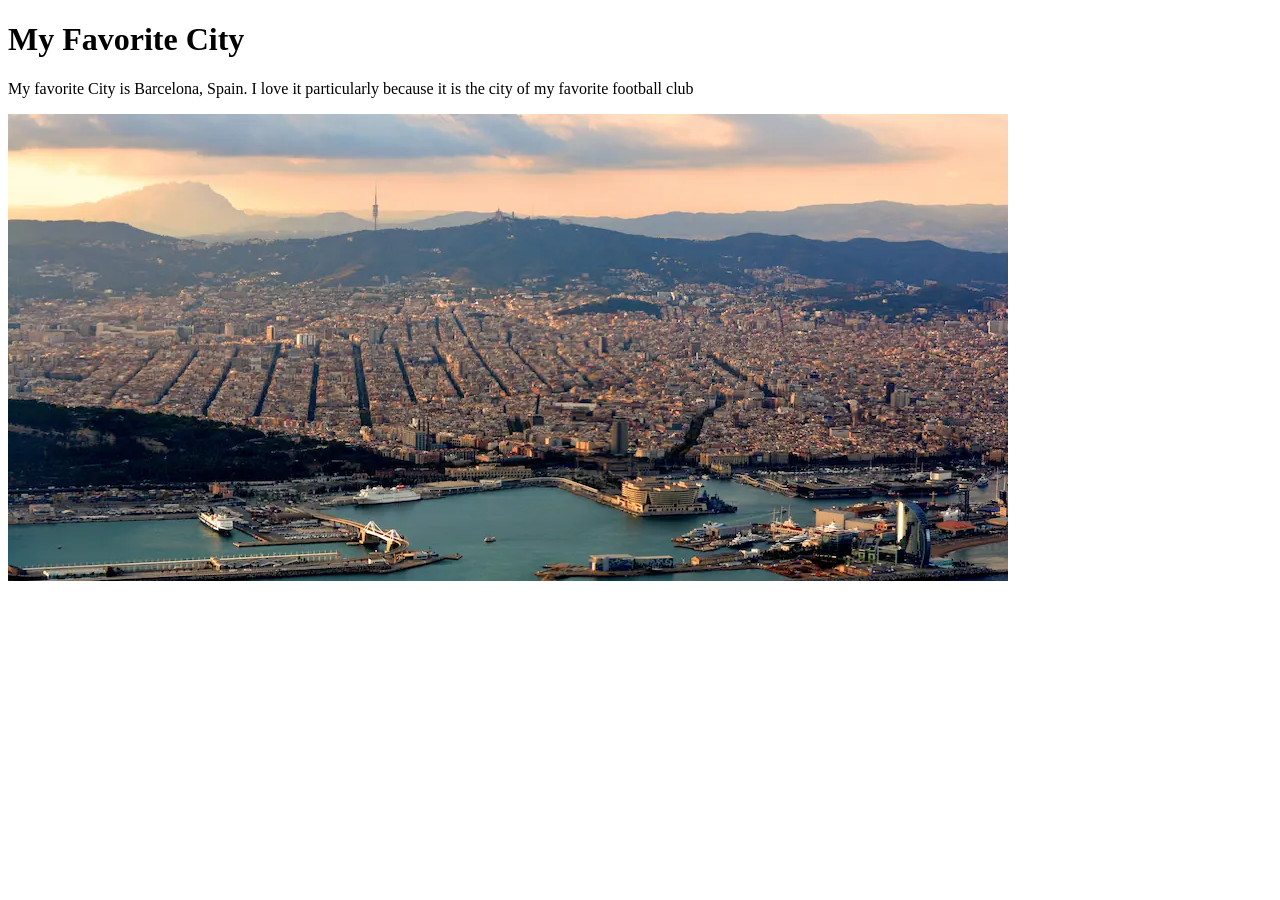
<file: week01/favorite-city.html>
<!DOCTYPE html>
<html lang="en">

<head>
    <meta charset="UTF-8">
    <meta name="viewport" content="width=device-width, initial-scale=1.0">
    <title>My Favorite City</title>
</head>

<body>
    <h1>My Favorite City</h1>
    <p>My favorite City is Barcelona, Spain. I love it particularly because it is the city of my favorite football club</p>
    <img src="images/barcelona.webp" width="1000" alt="Barcelona City">
</body>

</html>
</file>
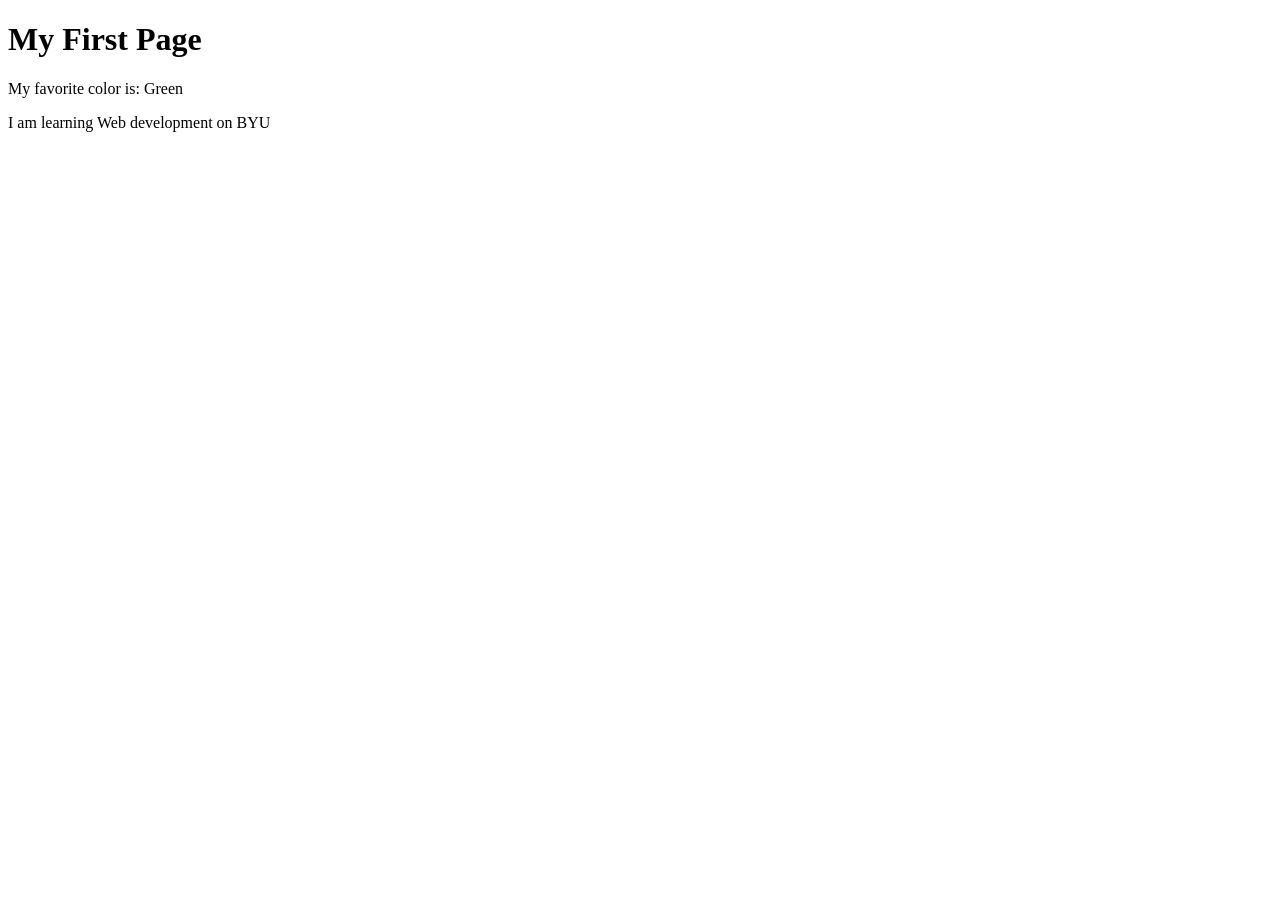
<file: week01/first-page.html>
<!DOCTYPE html>
<html lang="en">

<head>
    <meta charset="UTF-8">
    <meta name="viewport" content="width=device-width, initial-scale=1.0">
    <title>My First Page</title>
</head>

<body>
    <h1>My First Page</h1>
    <p>My favorite color is: Green </p>
    <p>I am learning Web development on BYU</p>
</body>

</html>
</file>
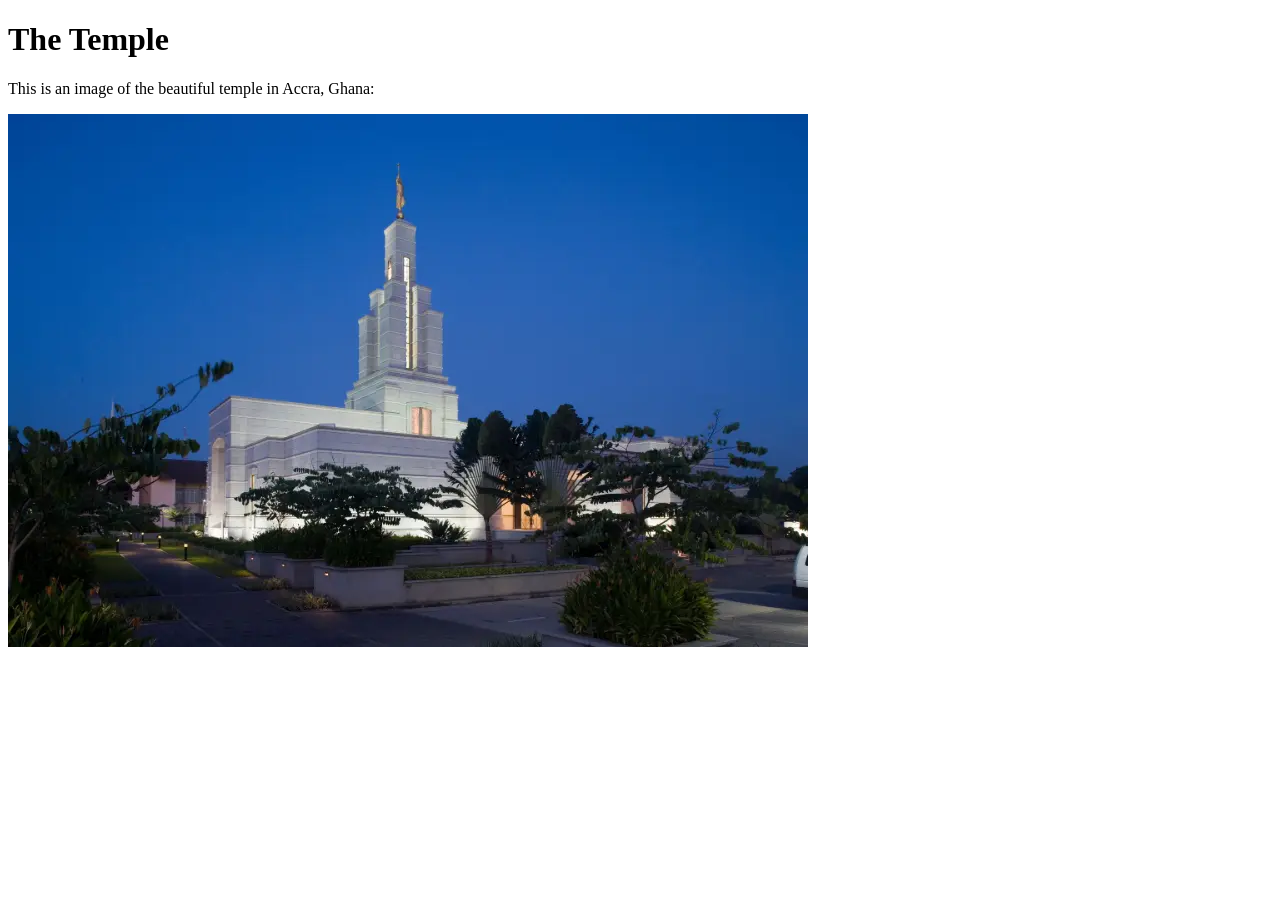
<file: week01/images.html>
<!DOCTYPE html>
<html lang="en">

<head>
    <meta charset="UTF-8">
    <meta name="viewport" content="width=device-width, initial-scale=1.0">
    <title>Temple Image</title>
</head>

<body>
    <h1>The Temple</h1>
    <p>This is an image of the beautiful temple in Accra, Ghana:</p>
    <img src="images/temple-small.webp" width="800" height="533" alt="The Accra Ghana Temple">

</body>

</html>
</file>
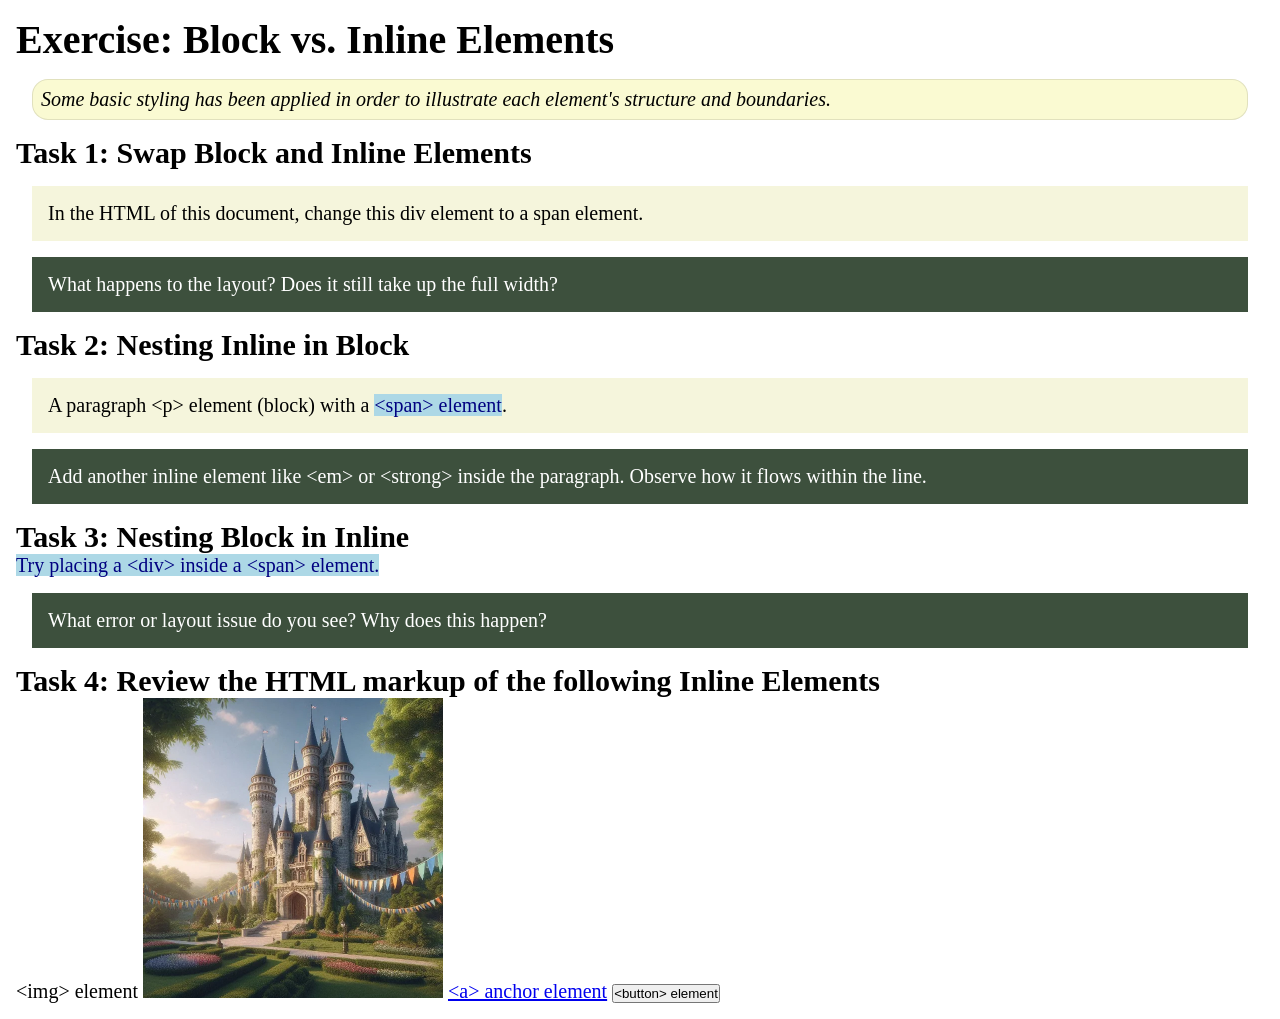
<file: week02/block-vs-inline.html>
<!DOCTYPE html>
<html lang="en">

<head>
    <meta charset="UTF-8">
    <meta name="viewport" content="width=device-width, initial-scale=1.0">
    <title>Exercise: Block vs. Inline Elements</title>
    <link rel="stylesheet" href="styles/block-vs-inline.css">
</head>

<body>
    <main>
        <h1>Exercise: Block vs. Inline Elements</h1>
        <p class="note">Some basic styling has been applied in order to illustrate each element's structure and boundaries.</p>

        <h2>Task 1: Swap Block and Inline Elements</h2>
        <div>In the HTML of this document, change this div element to a span element.</div>

        <p class="question">What happens to the layout? Does it still take up the full width?</p>

        <h2>Task 2: Nesting Inline in Block</h2>
        <p>A paragraph &lt;p&gt; element (block) with a <span>&lt;span&gt; element</span>.</p>
        <p class="question">Add another inline element like &lt;em&gt; or &lt;strong&gt; inside the paragraph. Observe how it flows within the line.</p>

        <h2>Task 3: Nesting Block in Inline</h2>
        <span>Try placing a &lt;div&gt; inside a &lt;span&gt; element.</span>
        <p class="question">What error or layout issue do you see? Why does this happen?</p>

        <h2>Task 4: Review the HTML markup of the following Inline Elements</h2>
        &lt;img&gt; element
        <img src="images/castle.webp" alt="placeholder image (images are inline)" width="300" height="300">
        <a href="https://churchofjesuschrist.org">&lt;a&gt; anchor element</a>
        <button type="button">&lt;button&gt; element</button>
    </main>
</body>

</html>
</file>
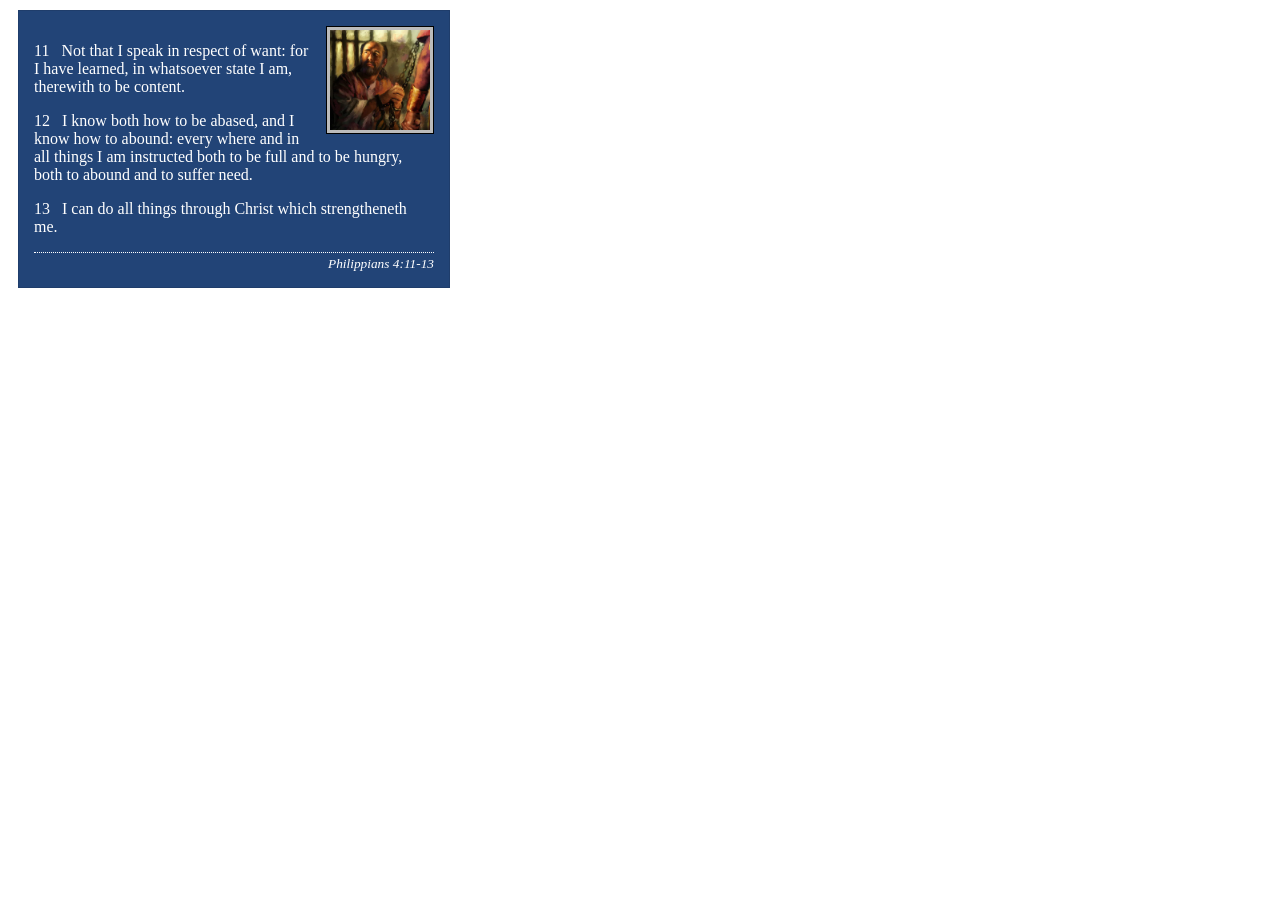
<file: week02/box-model-solution.html>
<!DOCTYPE html>
<html lang="en">

<head>
    <meta charset="UTF-8">
    <meta name="viewport" content="width=device-width, initial-scale=1.0">
    <title>Box Model Activity</title>
    <link rel="stylesheet" href="styles/box-model-solution.css">
</head>

<body>
    <main>
        <div class="callout">
            <img src="images/apostle-paul-imprisoned.webp" alt="Paul the Apostle - Imprisoned in Rome" width="200" height="200">
            <blockquote>
                <p>11 &nbsp; Not that I speak in respect of want: for I have learned, in whatsoever state I am, therewith to be content.</p>
                <p>12 &nbsp; I know both how to be abased, and I know how to abound: every where and in all things I am instructed both to be full and to be hungry, both to abound and to suffer need.</p>
                <p>13 &nbsp; I can do all things through Christ which strengtheneth me.</p>
            </blockquote>
            <cite>Philippians 4:11-13</cite>
        </div>
    </main>
</body>

</html>
</file>
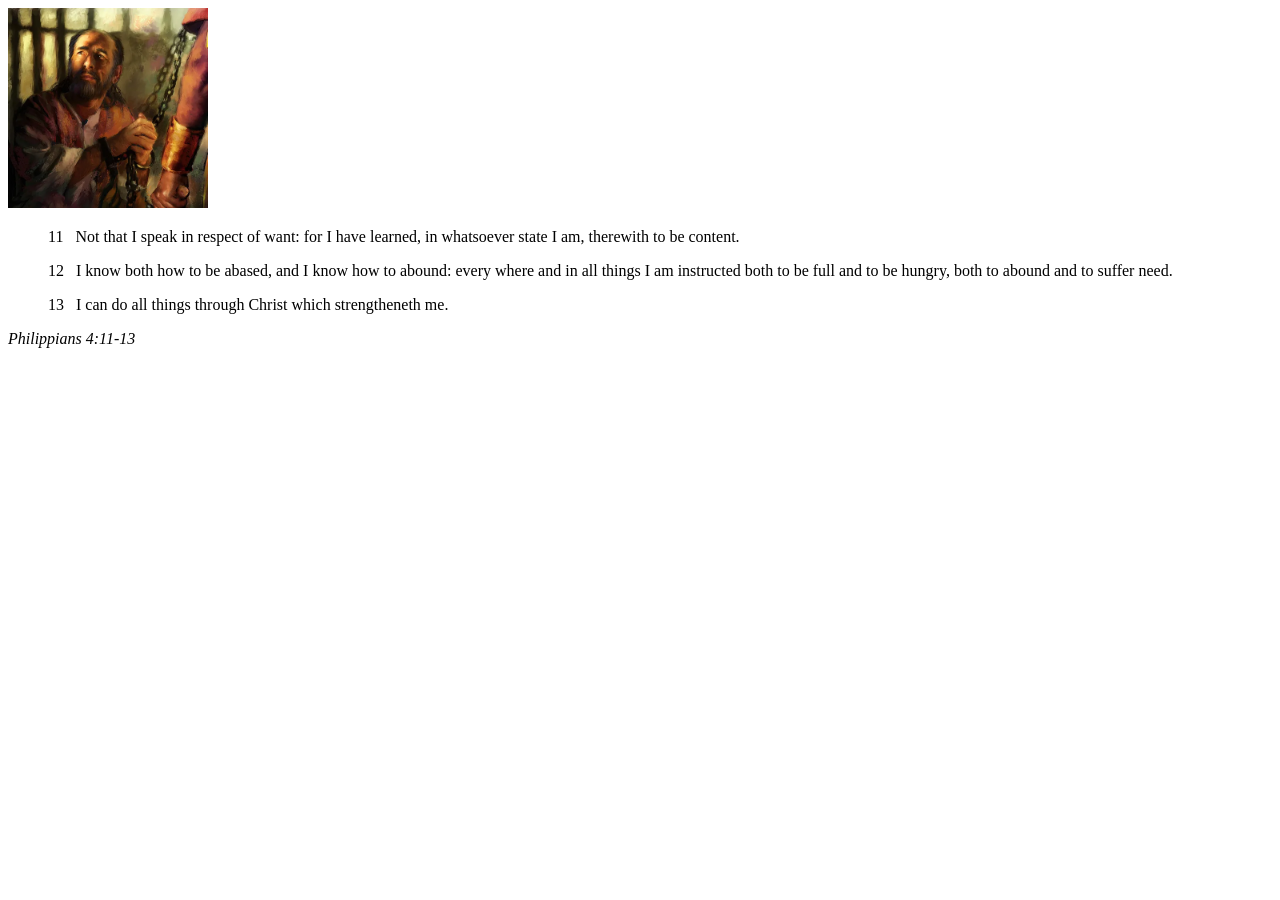
<file: week02/box-model.html>
<!DOCTYPE html>
<html lang="en">

<head>
    <meta charset="UTF-8">
    <meta name="viewport" content="width=device-width, initial-scale=1.0">
    <title>Box Model Activity</title>
</head>

<body>
    <main>
        <div class="callout">
            <img src="images/apostle-paul-imprisoned.webp" alt="Paul the Apostle - Imprisoned in Rome" width="200" height="200">
            <blockquote>
                <p>11 &nbsp; Not that I speak in respect of want: for I have learned, in whatsoever state I am, therewith to be content.</p>
                <p>12 &nbsp; I know both how to be abased, and I know how to abound: every where and in all things I am instructed both to be full and to be hungry, both to abound and to suffer need.</p>
                <p>13 &nbsp; I can do all things through Christ which strengtheneth me.</p>
            </blockquote>
            <cite>Philippians 4:11-13</cite>
        </div>
    </main>
</body>

</html>
</file>
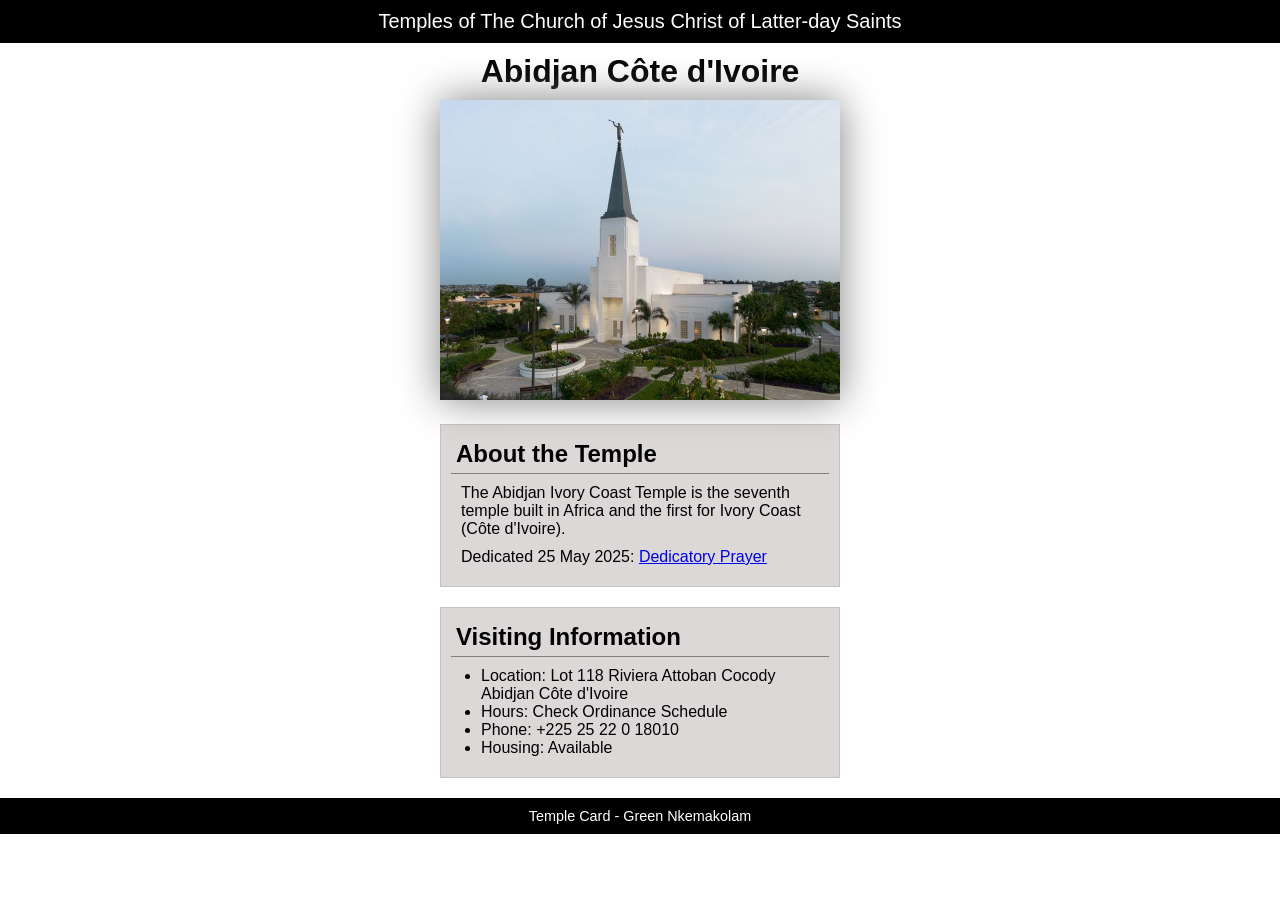
<file: week02/temple.html>
<!DOCTYPE html>
<html lang="en">

<head>
    <meta charset="UTF-8">
    <meta name="viewport" content="width=device-width, initial-scale=1.0">
    <title>Temple Card - Abidjan Côte d'Ivoire</title>
    <link rel="stylesheet" href="styles/temple.css">
</head>

<body>
    <header>
        <p>Temples of The Church of Jesus Christ of Latter-day Saints</p>
    </header>
    <main>
        <h1>Abidjan Côte d'Ivoire</h1>
        <picture>
            <img src="images/abidjan-ivory-coast.jpeg" alt="Abidjan Côte d'Ivoire Temple">
        </picture>
        <section>
            <h2>About the Temple</h2>
            <p>The Abidjan Ivory Coast Temple is the seventh temple built in Africa and the first for Ivory Coast (Côte d'Ivoire).</p>
            <p>Dedicated 25 May 2025: <a href="https://www.churchofjesuschrist.org/temples/dedicatory-prayer/abidjan-ivory-coast-temple/2025-05-25?lang=eng" target="_blank" rel="noopener noreferrer">Dedicatory Prayer</a></p>
        </section>
        <section>
            <h2>Visiting Information</h2>
            <ul>
                <li>Location: Lot 118 Riviera Attoban Cocody Abidjan Côte d'Ivoire</li>
                <li>Hours: Check Ordinance Schedule</li>
                <li>Phone: +225 25 22 0 18010</li>
                <li>Housing: Available</li>
            </ul>
        </section>
    </main>
    <footer>
        <p>Temple Card - Green Nkemakolam</p>
    </footer>
</body>

</html>
</file>
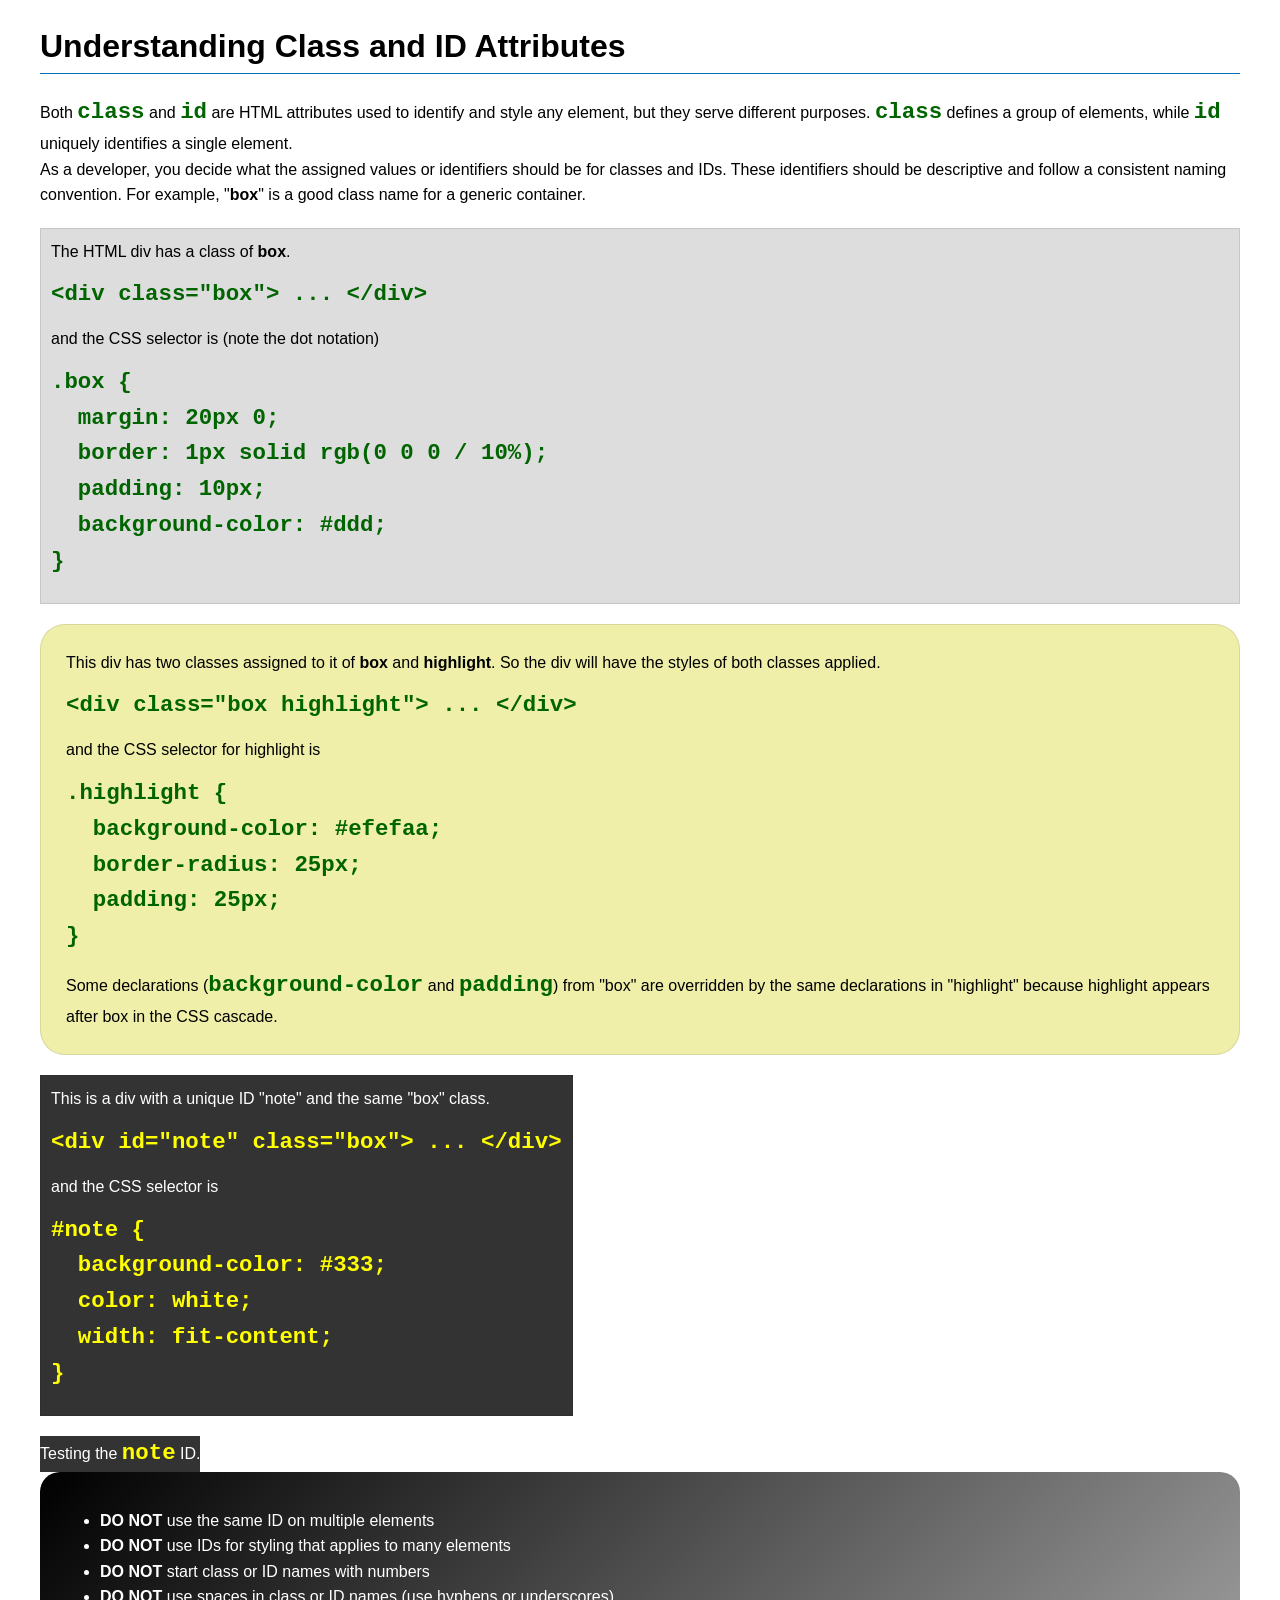
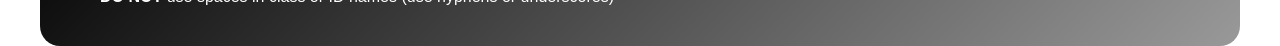
<file: week03/class-and-id.html>
<!DOCTYPE html>
<html lang="en">

<head>
    <meta charset="UTF-8">
    <meta name="viewport" content="width=device-width, initial-scale=1.0">
    <title>Class vs ID Attributes</title>
    <link rel="stylesheet" href="styles/class-and-id.css">
</head>

<body>
    <h1>Understanding Class and ID Attributes</h1>
    <p>Both <code>class</code> and <code>id</code> are HTML attributes used to identify and style any element, but they serve different purposes. <code>class</code> defines a group of elements, while <code>id</code> uniquely identifies a single element.</p>
    <p>As a developer, you decide what the assigned values or identifiers should be for classes and IDs. These identifiers should be descriptive and follow a consistent naming convention. For example, "<strong>box</strong>" is a good class name for a generic container.</p>
    <div class="box">
        <p>The HTML div has a class of <strong>box</strong>.</p>
        <pre><code class="html">&lt;div class="box"&gt; ... &lt;/div&gt;</code></pre>
        and the CSS selector is (note the dot notation)
        <pre><code class="css">.box {
  margin: 20px 0;
  border: 1px solid rgb(0 0 0 / 10%);
  padding: 10px;
  background-color: #ddd; 
}</code></pre>
    </div>

    <div class="box highlight">
        <p>This div has two classes assigned to it of <strong>box</strong> and <strong>highlight</strong>. So the div will have the styles of both classes applied.</p>
        <pre><code class="html">&lt;div class="box highlight"&gt; ... &lt;/div&gt;</code></pre>
        and the CSS selector for highlight is
        <pre><code class="css">.highlight {
  background-color: #efefaa;
  border-radius: 25px;
  padding: 25px;
}</code></pre>
        <p>Some declarations (<code>background-color</code> and <code>padding</code>) from "box" are overridden by the same declarations in "highlight" because highlight appears after box in the CSS cascade.</p>
    </div>

    <div id="note" class="box">
        <p>This is a div with a unique ID "note" and the same "box" class.</p>
        <pre><code class="html">&lt;div id="note" class="box"&gt; ... &lt;/div&gt;</code></pre>
        and the CSS selector is
        <pre><code class="css">#note {
  background-color: #333;
  color: white;
  width: fit-content;
}</code></pre>
    </div>

    <div id="note">
        <p>Testing the <code>note</code> ID.</p>
    </div>

    <section id="best-practice">
        <ul>
            <li><strong>DO NOT</strong> use the same ID on multiple elements</li>
            <li><strong>DO NOT</strong> use IDs for styling that applies to many elements</li>
            <li><strong>DO NOT</strong> start class or ID names with numbers</li>
            <li><strong>DO NOT</strong> use spaces in class or ID names (use hyphens or underscores)</li>
        </ul>
    </section>

</body>

</html>
</file>
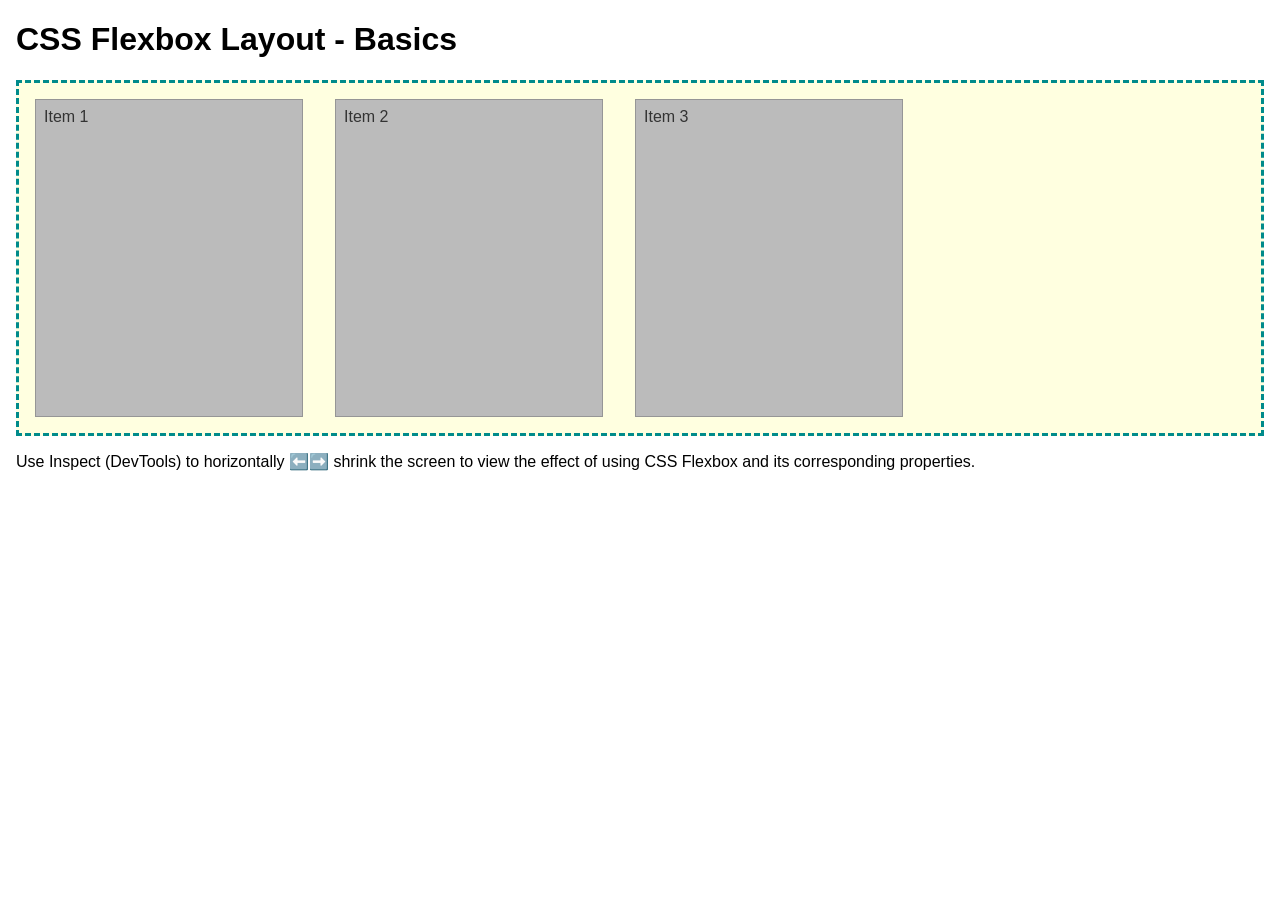
<file: week04/flexbox-layout.html>
<!DOCTYPE html>
<html lang="en">

<head>
    <meta charset="UTF-8">
    <meta name="viewport" content="width=device-width, initial-scale=1.0">
    <title>CSS Flexbox Layout - Basics</title>
    <link rel="stylesheet" href="styles/flexbox.css">
</head>

<body>
    <main>
        <h1>CSS Flexbox Layout - Basics</h1>
        <div class="flex-container">
            <div class="flex-item item1">Item 1</div>
            <div class="flex-item item2">Item 2</div>
            <div class="flex-item item3">Item 3</div>
        </div>
        <p>Use Inspect (DevTools) to horizontally ⬅️➡️ shrink the screen to view the effect of using CSS Flexbox and its corresponding properties.</p>
    </main>
</body>

</html>
</file>
<file: week02/styles/block-vs-inline.css>
* {
    margin: 0;
    padding: 0;
}

body {
    font-size: 20px;
    margin: 1rem;
}

p,
div {
    background-color: beige;
    margin: 1rem;
    padding: 1rem;
}

span {
    color: navy;
    background-color: lightblue;
}

code {
    margin: 0;
    padding: 0;
    color: green;
    font-size: 1.2rem;
}

.note {
    font-style: italic;
    background-color: lightgoldenrodyellow;
    border-radius: 1rem;
    border: 1px solid rgb(0 0 0 / 10%);
    margin: 1rem;
    padding: .5rem;
}

.question {
    background-color: #3d503d;
    color: #fff;
}
</file>
<file: week02/styles/box-model-solution.css>
.callout {
    max-width: 400px;
    margin: 10px;
    border: 1px solid rgb(0 0 0 / 10%);
    padding: 15px;
    background-color: #247;
    color: #fff;
}

.callout img {
    float: right;
    margin: 0 0 10px 15px;
    border: 1px solid #000;
    padding: 3px;
    background-color: #bbb;
    width: 100px;
    height: auto;
}

blockquote {
    margin: 0;
}

cite {
    display: block;
    border-top: 1px dotted #fff;
    padding-top: 3px;
    text-align: right;
    font-size: smaller;
}
</file>
<file: week02/styles/temple.css>
* {
    margin: 0;
    padding: 0;

}

body {
    font-family: Arial, Helvetica, sans-serif;
}

header,
footer {
    color: white;
    background-color: black;
    padding: 10px;
    text-align: center;
    font-size: 20px;
}

main {
    width: 400px;
    margin: 0 auto;
}

h1 {
    margin: 10px;
    text-align: center;
}

h2 {
    border-bottom: 1px solid gray;
    padding: 5px;

}

img {
    width: 100%;
    height: auto;
    box-shadow: 0 0 40px gray;
}

section {
    margin: 20px 0;
    border: 1px solid rgb(115 104 104/20%);
    padding: 10px;
    background-color: rgb(140 127 127/30%);
}

section p {
    margin: 10px;
}

ul {
    margin: 0 20px;
    padding: 10px;
}

footer {
    font-size: .9rem;
}
</file>
<file: week03/styles/class-and-id.css>
body {
    font-family: Arial, sans-serif;
    line-height: 1.6;
    margin: 0;
    padding: 0 40px;
}

h1 {
    border-bottom: 1px solid rgb(0 110 182);
    padding-bottom: 0;
}

p {
    margin: 0;
}

code {
    color: darkgreen;
    font-weight: 700;
    font-size: 1.4rem;
}

/* Class examples - can be reused */
.box {
    margin: 20px 0;
    border: 1px solid rgb(0 0 0 / 10%);
    padding: 10px;
    background-color: #ddd;
    /* this is shorthand for #dddddd */
}

.highlight {
    background-color: #efefaa;
    border-radius: 25px;
    padding: 25px;
}

/* ID examples - should be unique */

#note {
    background-color: #333;
    color: white;
    width: fit-content;
}

#note code {
    color: yellow;
}

#best-practice {
    background: linear-gradient(135deg, #000 0%, #999 100%);
    color: white;
    border-radius: 20px;
    padding: 20px;
}
</file>
<file: week04/styles/flexbox.css>
body {
    font-family: Helvetica, Arial, sans-serif;
    margin: 1rem;
}

.flex-container {
    border: 3px dashed darkcyan;
    background-color: lightyellow;
    display: flex;
    flex-wrap: wrap;
}

.flex-item {
    width: 250px;
    margin: 1rem;
    border: 1px solid rgb(0 0 0 / 20%);
    padding: 0.5rem;
    background-color: #bbb;
    color: #333;
}

.item1 {
    min-height: 100px;
}

.item2 {
    min-height: 200px;
}

.item3 {
    min-height: 300px;
}
</file>
